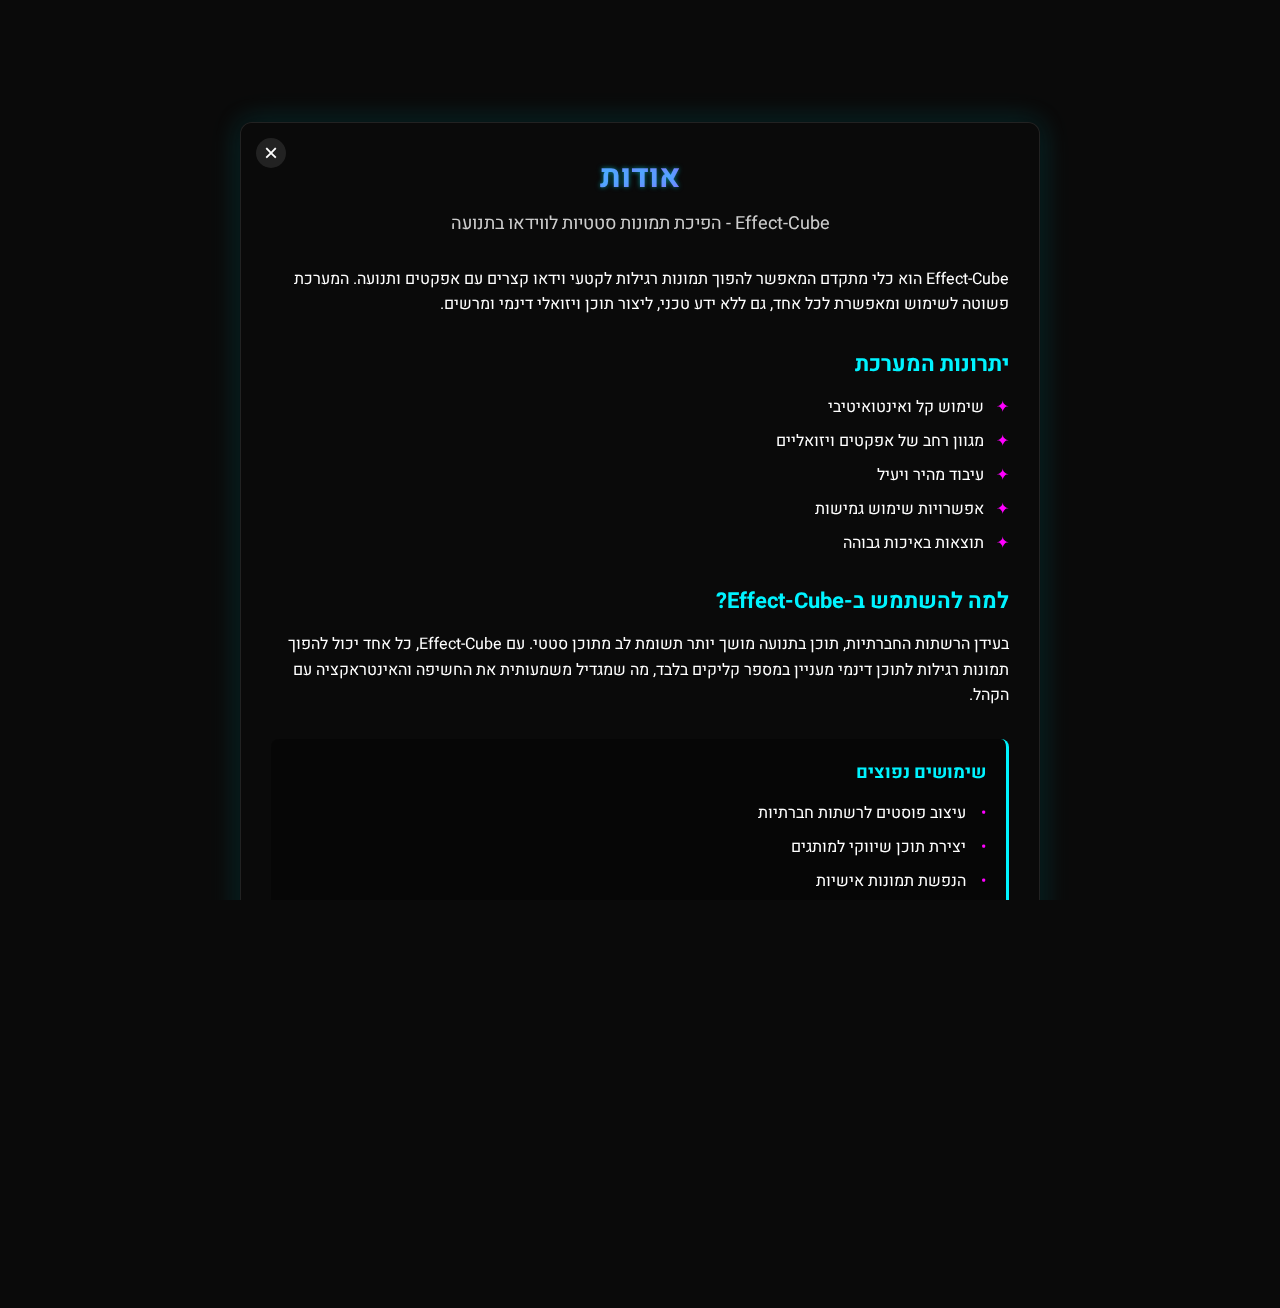
<file: about.html>
<!DOCTYPE html>
<html lang="he" dir="rtl">
<head>
  <meta charset="UTF-8">
  <meta name="viewport" content="width=device-width, initial-scale=1.0, maximum-scale=1.0, user-scalable=no">
  <title>אודות - Effect-Cube</title>
  <link href="https://fonts.googleapis.com/css2?family=Heebo:wght@400;700&display=swap" rel="stylesheet">
  
  <style>
    :root {
      --neon-blue: #00f3ff;
      --neon-pink: #ff00ff;
      --neon-purple: #9d00ff;
      --dark-bg: #0a0a0a;
      --darker-bg: #050505;
      --ui-bg: rgba(10, 10, 10, 0.7);
    }
    
    * {
      margin: 0;
      padding: 0;
      box-sizing: border-box;
    }
    
    html, body {
      height: 100%;
      font-family: 'Heebo', Arial, sans-serif;
      background-color: var(--dark-bg);
      color: white;
      overflow-x: hidden;
    }
    
    .modal-container {
      width: 100%;
      height: 100%;
      display: flex;
      justify-content: center;
      align-items: center;
      padding: 20px;
      padding-top: 550px; /* הגדלת המרחק ל-15px מהחלק העליון */
    }
    
    .about-modal {
      max-width: 800px;
      width: 90%;
      background: var(--ui-bg);
      backdrop-filter: blur(10px);
      border-radius: 12px;
      box-shadow: 0 0 20px rgba(0, 0, 0, 0.5),
                  0 0 30px rgba(0, 243, 255, 0.2);
      border: 1px solid rgba(255, 255, 255, 0.1);
      padding: 30px;
      position: relative;
    }
    
    .about-header {
      text-align: center;
      margin-bottom: 30px;
    }
    
    .about-title {
      font-size: 32px;
      font-weight: bold;
      margin-bottom: 10px;
      background: linear-gradient(to right, var(--neon-blue), var(--neon-pink));
      -webkit-background-clip: text;
      background-clip: text;
      color: transparent;
      text-shadow: 0 0 5px rgba(0, 243, 255, 0.5);
    }
    
    .about-subtitle {
      font-size: 18px;
      color: white;
      opacity: 0.8;
    }
    
    .about-content {
      margin-bottom: 30px;
    }
    
    .about-section {
      margin-bottom: 30px;
    }
    
    .section-title {
      font-size: 22px;
      font-weight: bold;
      margin-bottom: 15px;
      color: var(--neon-blue);
    }
    
    .section-content {
      font-size: 16px;
      line-height: 1.6;
      margin-bottom: 20px;
    }
    
    .features-list {
      list-style-type: none;
      margin-bottom: 20px;
    }
    
    .features-list li {
      margin-bottom: 10px;
      line-height: 1.5;
      position: relative;
      padding-right: 25px;
    }
    
    .features-list li:before {
      content: "✦";
      position: absolute;
      right: 0;
      color: var(--neon-pink);
    }
    
    .uses-section {
      background: rgba(0, 0, 0, 0.3);
      border-radius: 8px;
      padding: 20px;
      border-right: 3px solid var(--neon-blue);
      margin-bottom: 30px;
    }
    
    .uses-title {
      color: var(--neon-blue);
      margin-bottom: 15px;
      font-size: 18px;
      font-weight: bold;
    }
    
    .uses-list {
      list-style-type: none;
    }
    
    .uses-list li {
      margin-bottom: 10px;
      line-height: 1.5;
      position: relative;
      padding-right: 20px;
    }
    
    .uses-list li:before {
      content: "•";
      position: absolute;
      right: 0;
      color: var(--neon-pink);
    }
    
    .close-button {
      position: absolute;
      top: 15px;
      left: 15px;
      background: none;
      border: none;
      color: white;
      font-size: 24px;
      cursor: pointer;
      width: 30px;
      height: 30px;
      display: flex;
      justify-content: center;
      align-items: center;
      border-radius: 50%;
      background: rgba(255, 255, 255, 0.1);
      transition: all 0.2s;
    }
    
    .close-button:hover {
      background: rgba(255, 255, 255, 0.2);
      transform: scale(1.1);
    }
    
    @media (max-width: 768px) {
      .about-modal {
        padding: 20px;
      }
    }
    
    /* נפשט פנימה כשהמודל מופעל */
    @keyframes fadeIn {
      from { opacity: 0; transform: scale(0.9); }
      to { opacity: 1; transform: scale(1); }
    }
    
    .about-modal {
      animation: fadeIn 0.3s ease-out;
    }
  </style>
</head>
<body>

<div class="modal-container">
  <div class="about-modal">
    <button class="close-button" onclick="window.close()">&times;</button>
    
    <div class="about-header">
      <h1 class="about-title">אודות</h1>
      <p class="about-subtitle">Effect-Cube - הפיכת תמונות סטטיות לווידאו בתנועה</p>
    </div>
    
    <div class="about-content">
      <div class="about-section">
        <p class="section-content">
          Effect-Cube הוא כלי מתקדם המאפשר להפוך תמונות רגילות לקטעי וידאו קצרים עם אפקטים ותנועה. המערכת פשוטה לשימוש ומאפשרת לכל אחד, גם ללא ידע טכני, ליצור תוכן ויזואלי דינמי ומרשים.
        </p>
      </div>
      
      <div class="about-section">
        <h3 class="section-title">יתרונות המערכת</h3>
        <ul class="features-list">
          <li>שימוש קל ואינטואיטיבי</li>
          <li>מגוון רחב של אפקטים ויזואליים</li>
          <li>עיבוד מהיר ויעיל</li>
          <li>אפשרויות שימוש גמישות</li>
          <li>תוצאות באיכות גבוהה</li>
        </ul>
      </div>
      
      <div class="about-section">
        <h3 class="section-title">למה להשתמש ב-Effect-Cube?</h3>
        <p class="section-content">
          בעידן הרשתות החברתיות, תוכן בתנועה מושך יותר תשומת לב מתוכן סטטי. עם Effect-Cube, כל אחד יכול להפוך תמונות רגילות לתוכן דינמי מעניין במספר קליקים בלבד, מה שמגדיל משמעותית את החשיפה והאינטראקציה עם הקהל.
        </p>
      </div>
      
      <div class="uses-section">
        <h3 class="uses-title">שימושים נפוצים</h3>
        <ul class="uses-list">
          <li>עיצוב פוסטים לרשתות חברתיות</li>
          <li>יצירת תוכן שיווקי למותגים</li>
          <li>הנפשת תמונות אישיות</li>
          <li>שדרוג מצגות ותוכן עסקי</li>
          <li>יצירת אלמנטים גרפיים לאתרי אינטרנט</li>
        </ul>
      </div>
      
      <div class="about-section">
        <h3 class="section-title">טכנולוגיה</h3>
        <p class="section-content">
          Effect-Cube משתמש בטכנולוגיות תלת-מימד מתקדמות (Three.js) ואלגוריתמים חדשניים לעיבוד תמונה כדי להפיק אפקטים מרשימים תוך שמירה על איכות התמונה המקורית.
        </p>
      </div>
      
      <div class="about-section">
        <h3 class="section-title">פיתוח</h3>
        <p class="section-content">
          הכלי פותח על ידי צוות מהנדסים ומעצבים ישראלים במטרה לאפשר לכל אדם ליצור תוכן ויזואלי מרשים בקלות ובמהירות.
        </p>
      </div>
    </div>
  </div>
</div>

<script>
  // הוספת אפשרות לסגירת המודל בלחיצה על Escape
  document.addEventListener('keydown', function(event) {
    if (event.key === 'Escape') {
      window.close();
    }
  });
  
  // אפשרות לסגירה בלחיצה מחוץ למודל
  document.querySelector('.modal-container').addEventListener('click', function(event) {
    if (event.target === this) {
      window.close();
    }
  });
</script>

</body>
</html>
</file>
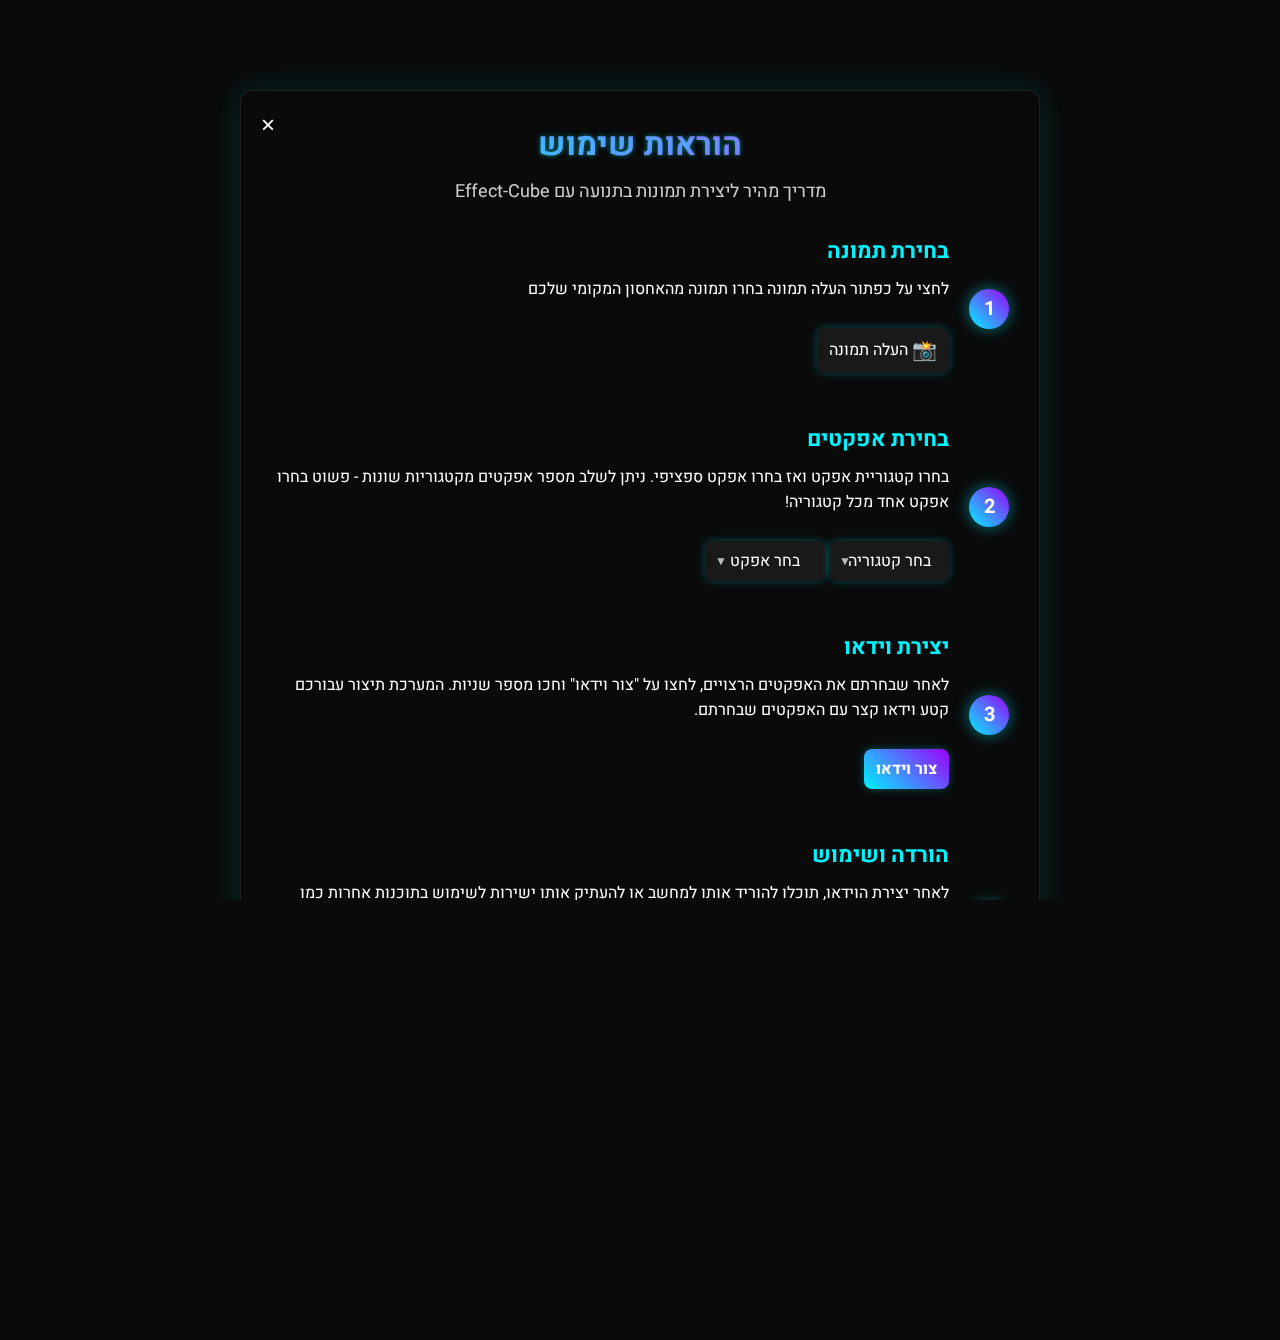
<file: instructions.html>
<!DOCTYPE html>
<html lang="he" dir="rtl">
<head>
  <meta charset="UTF-8">
  <meta name="viewport" content="width=device-width, initial-scale=1.0, maximum-scale=1.0, user-scalable=no">
  <title>הוראות שימוש - Effect-Cube</title>
  <link href="https://fonts.googleapis.com/css2?family=Heebo:wght@400;700&display=swap" rel="stylesheet">
  
  <style>
    :root {
      --neon-blue: #00f3ff;
      --neon-pink: #ff00ff;
      --neon-purple: #9d00ff;
      --dark-bg: #0a0a0a;
      --darker-bg: #050505;
      --ui-bg: rgba(10, 10, 10, 0.7);
    }
    
    * {
      margin: 0;
      padding: 0;
      box-sizing: border-box;
    }
    
    html, body {
      height: 100%;
      font-family: 'Heebo', Arial, sans-serif;
      background-color: var(--dark-bg);
      color: white;
      overflow-x: hidden;
    }
    
    .modal-container {
      width: 100%;
      height: 100%;
      display: flex;
      justify-content: center;
      align-items: center;
      padding: 20px;
      padding-top: 550px; /* הגדלת המרחק ל-15px מהחלק העליון */
    }
    
    .instructions-modal {
      max-width: 800px;
      width: 90%;
      background: var(--ui-bg);
      backdrop-filter: blur(10px);
      border-radius: 12px;
      box-shadow: 0 0 20px rgba(0, 0, 0, 0.5),
                  0 0 30px rgba(0, 243, 255, 0.2);
      border: 1px solid rgba(255, 255, 255, 0.1);
      padding: 30px;
      position: relative;
    }
    
    .instructions-header {
      text-align: center;
      margin-bottom: 30px;
    }
    
    .instructions-title {
      font-size: 32px;
      font-weight: bold;
      margin-bottom: 10px;
      background: linear-gradient(to right, var(--neon-blue), var(--neon-pink));
      -webkit-background-clip: text;
      background-clip: text;
      color: transparent;
      text-shadow: 0 0 5px rgba(0, 243, 255, 0.5);
    }
    
    .instructions-subtitle {
      font-size: 18px;
      color: white;
      opacity: 0.8;
    }
    
    .instructions-content {
      margin-bottom: 30px;
    }
    
    .instruction-step {
      display: flex;
      margin-bottom: 40px;
      align-items: center;
    }
    
    .step-number {
      width: 40px;
      height: 40px;
      border-radius: 50%;
      background: linear-gradient(45deg, var(--neon-blue), var(--neon-purple));
      display: flex;
      justify-content: center;
      align-items: center;
      font-weight: bold;
      font-size: 20px;
      flex-shrink: 0;
      margin-left: 20px;
      box-shadow: 0 0 15px rgba(0, 243, 255, 0.5);
    }
    
    .step-content {
      flex-grow: 1;
    }
    
    .step-title {
      font-size: 22px;
      font-weight: bold;
      margin-bottom: 10px;
      color: var(--neon-blue);
    }
    
    .step-description {
      font-size: 16px;
      line-height: 1.6;
      margin-bottom: 15px;
    }
    
    .button-example {
      display: inline-block;
      padding: 8px 12px;
      border-radius: 8px;
      border: none;
      background: rgba(30, 30, 30, 0.8);
      color: white;
      font-family: 'Heebo', Arial, sans-serif;
      margin: 10px 0;
      text-align: center;
      box-shadow: 0 0 10px rgba(0, 243, 255, 0.3);
      pointer-events: none;
    }
    
    .upload-button-example {
      display: inline-flex;
      align-items: center;
      justify-content: center;
      gap: 4px;
    }
    
    .upload-icon {
      font-size: 20px;
    }
    
    .create-video-example {
      background: linear-gradient(45deg, var(--neon-blue), var(--neon-purple));
      font-weight: bold;
    }
    
    .select-example {
      position: relative;
      min-width: 120px;
    }
    
    .select-example::after {
      content: "▼";
      position: absolute;
      left: 10px;
      top: 50%;
      transform: translateY(-50%);
      font-size: 12px;
      opacity: 0.7;
    }
    
    .image-placeholder {
      width: 100%;
      height: 160px;
      background: rgba(30, 30, 30, 0.5);
      border-radius: 8px;
      display: flex;
      justify-content: center;
      align-items: center;
      color: rgba(255, 255, 255, 0.6);
      border: 1px dashed rgba(255, 255, 255, 0.3);
      margin: 15px 0;
    }
    
    .tips-section {
      background: rgba(0, 0, 0, 0.3);
      border-radius: 8px;
      padding: 20px;
      border-right: 3px solid var(--neon-blue);
    }
    
    .tips-title {
      color: var(--neon-blue);
      margin-bottom: 15px;
      font-size: 18px;
      font-weight: bold;
    }
    
    .tips-list {
      list-style-type: none;
    }
    
    .tips-list li {
      margin-bottom: 12px;
      line-height: 1.5;
      position: relative;
      padding-right: 20px;
    }
    
    .tips-list li::before {
      content: "•";
      color: var(--neon-pink);
      position: absolute;
      right: 0;
      top: 0;
    }
    
    .close-button {
      position: absolute;
      top: 20px;
      left: 20px;
      background: none;
      border: none;
      color: white;
      font-size: 24px;
      cursor: pointer;
      transition: all 0.3s ease;
    }
    
    .close-button:hover {
      color: var(--neon-pink);
      transform: scale(1.1);
    }
    
    @media (max-width: 768px) {
      .instruction-step {
        flex-direction: column;
        align-items: flex-start;
      }
      
      .step-number {
        margin-bottom: 15px;
        margin-left: 0;
      }
      
      .instructions-modal {
        padding: 20px;
      }
    }
    
    /* נפשט פנימה כשהמודל מופעל */
    @keyframes fadeIn {
      from { opacity: 0; transform: scale(0.9); }
      to { opacity: 1; transform: scale(1); }
    }
    
    .instructions-modal {
      animation: fadeIn 0.3s ease-out;
    }
  </style>
</head>
<body>

<div class="modal-container">
  <div class="instructions-modal">
    <button class="close-button" onclick="window.close()">&times;</button>
    
    <div class="instructions-header">
      <h1 class="instructions-title">הוראות שימוש</h1>
      <p class="instructions-subtitle">מדריך מהיר ליצירת תמונות בתנועה עם Effect-Cube</p>
    </div>
    
    <div class="instructions-content">
      <div class="instruction-step">
        <div class="step-number">1</div>
        <div class="step-content">
          <h3 class="step-title">בחירת תמונה</h3>
          <p class="step-description">לחצי על כפתור העלה תמונה בחרו תמונה מהאחסון המקומי שלכם</p>
          <div class="button-example upload-button-example">
            <span class="upload-icon">📸</span>
            <span>העלה תמונה</span>
          </div>
        </div>
      </div>
      
      <div class="instruction-step">
        <div class="step-number">2</div>
        <div class="step-content">
          <h3 class="step-title">בחירת אפקטים</h3>
          <p class="step-description">בחרו קטגוריית אפקט ואז בחרו אפקט ספציפי. ניתן לשלב מספר אפקטים מקטגוריות שונות - פשוט בחרו אפקט אחד מכל קטגוריה!</p>
          <div class="button-example select-example">בחר קטגוריה</div>
          <div class="button-example select-example">בחר אפקט</div>
        </div>
      </div>
      
      <div class="instruction-step">
        <div class="step-number">3</div>
        <div class="step-content">
          <h3 class="step-title">יצירת וידאו</h3>
          <p class="step-description">לאחר שבחרתם את האפקטים הרצויים, לחצו על "צור וידאו" וחכו מספר שניות. המערכת תיצור עבורכם קטע וידאו קצר עם האפקטים שבחרתם.</p>
          <div class="button-example create-video-example">צור וידאו</div>
        </div>
      </div>
      
      <div class="instruction-step">
        <div class="step-number">4</div>
        <div class="step-content">
          <h3 class="step-title">הורדה ושימוש</h3>
          <p class="step-description">לאחר יצירת הוידאו, תוכלו להוריד אותו למחשב או להעתיק אותו ישירות לשימוש בתוכנות אחרות כמו Canva.</p>
          <div class="button-example">הורד MP4</div>
        </div>
      </div>
    </div>
    
    <div class="tips-section">
      <h3 class="tips-title">טיפים לתוצאות מיטביות</h3>
      <ul class="tips-list">
        <li>השתמשו בתמונות ברזולוציה גבוהה לקבלת תוצאה איכותית יותר.</li>
        <li>ניתן לשלב אפקטים מקטגוריות שונות כדי ליצור אפקט מורכב ומעניין יותר.</li>
        <li>אפקטי "תנועת מצלמה" ו"אובייקטים זזים" נותנים תחושת תנועה חזקה יותר.</li>
        <li>אם האובייקט העיקרי בתמונה קרוב לשוליים, כדאי לבחור אפקטים שלא יגרמו לו להיחתך בזמן האנימציה.</li>
        <li>צרו מספר גרסאות שונות עם שילובי אפקטים שונים כדי למצוא את התוצאה המיטבית.</li>
      </ul>
    </div>
  </div>
</div>

<script>
  // הוספת אפשרות לסגירת המודל בלחיצה על Escape
  document.addEventListener('keydown', function(event) {
    if (event.key === 'Escape') {
      window.close();
    }
  });
  
  // אפשרות לסגירה בלחיצה מחוץ למודל
  document.querySelector('.modal-container').addEventListener('click', function(event) {
    if (event.target === this) {
      window.close();
    }
  });
</script>

</body>
</html>
</file>
